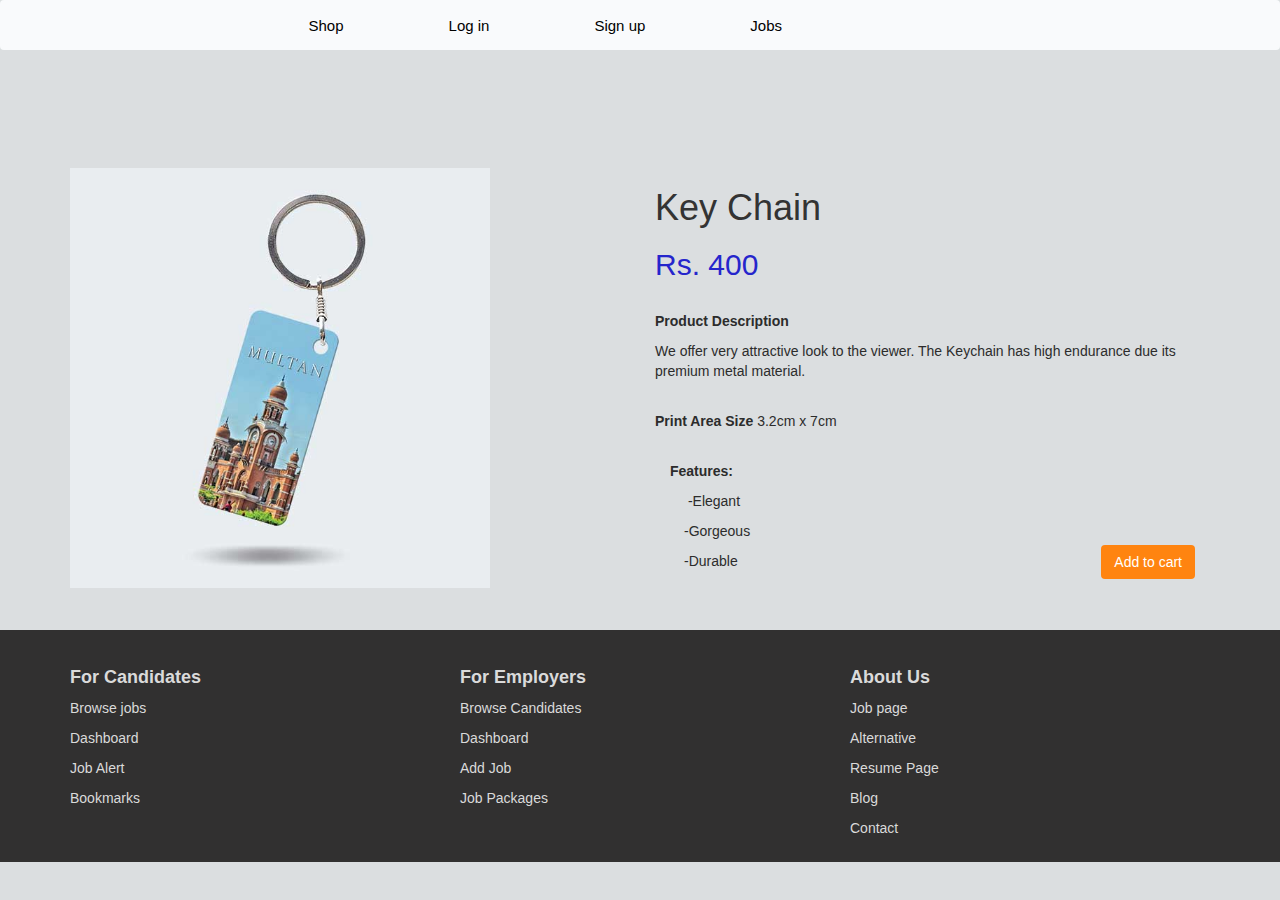
<file: index.html>
<!DOCTYPE html>
<html lang="en">
<head>
    <meta charset="UTF-8">
    <meta http-equiv="X-UA-Compatible" content="IE=edge">
    <meta name="viewport" content="width=device-width, initial-scale=1.0">

    <link rel="stylesheet" href="style.css">
    <link rel="stylesheet" href="https://maxcdn.bootstrapcdn.com/font-awesome/4.4.0/css/font-awesome.min.css">
    <link rel="stylesheet" href="https://maxcdn.bootstrapcdn.com/bootstrap/3.4.1/css/bootstrap.min.css">
    <title>Final Project</title>
</head>
<body>

    <header>

        <nav class="navbar navbar-style">
            <div class="container-fluid">
                <div class="collapse navbar-collapse">
                    <ul class="nav navbar-nav navbar-right">
                        <li><a href="index.html">Shop</a></li>
                        <li><a href="log-in.html">Log in</a></li>
                        <li><a href="signup.html">Sign up</a></li>
                        <li><a href="jobs.html">Jobs</a></li>
                    </ul>
                </div>
            </div>
        </nav>

    </header>

    <div class="container">

        <div class="row row1">
            <div class="col-sm-6">
                <img src="images/keychain.jpg" alt="">
            </div>

            <div class="col-sm-6">
                <h1>Key Chain</h1>
                <h2  style="color: rgb(37, 37, 204);">Rs. 400</h2> <br>
                <p><b>Product Description</b></p>
                <p>We offer very attractive look to the viewer. The Keychain has high endurance due its premium metal material.</p> <br>
                <p><b>Print Area Size</b> 3.2cm x 7cm</p> <br>
                
                <div class="col-sm-6">
                    <p><b>Features:</b></p>
                    <p>&emsp; -Elegant</p>
                    <p>&emsp;-Gorgeous</p>
                    <p>&emsp;-Durable</p>
                </div>
                
                <div class="col-sm-6 col0">
                    <button class="btn">Add to cart</button>
                </div>
            </div>
        </div>

    </div>

    <footer>

        <div class="container">

            <div class="row">
                <div class="col-sm-4">
                    <h4><b>For Candidates</b></h4>
                    <p>Browse jobs</p>
                    <p>Dashboard</p>
                    <p>Job Alert</p>
                    <p>Bookmarks</p>
                </div>

                <div class="col-sm-4">
                    <h4><b>For Employers</b></h4>
                    <p>Browse Candidates</p>
                    <p>Dashboard</p>
                    <p>Add Job</p>
                    <p>Job Packages</p>
                </div>

                <div class="col-sm-4">
                    <h4><b>About Us</b></h4>
                    <p>Job page</p>
                    <p>Alternative</p>
                    <p>Resume Page</p>
                    <p>Blog</p>
                    <p>Contact</p>
                </div>
            </div>
        
        </div>

    </footer>

</body>
</html>
</file>
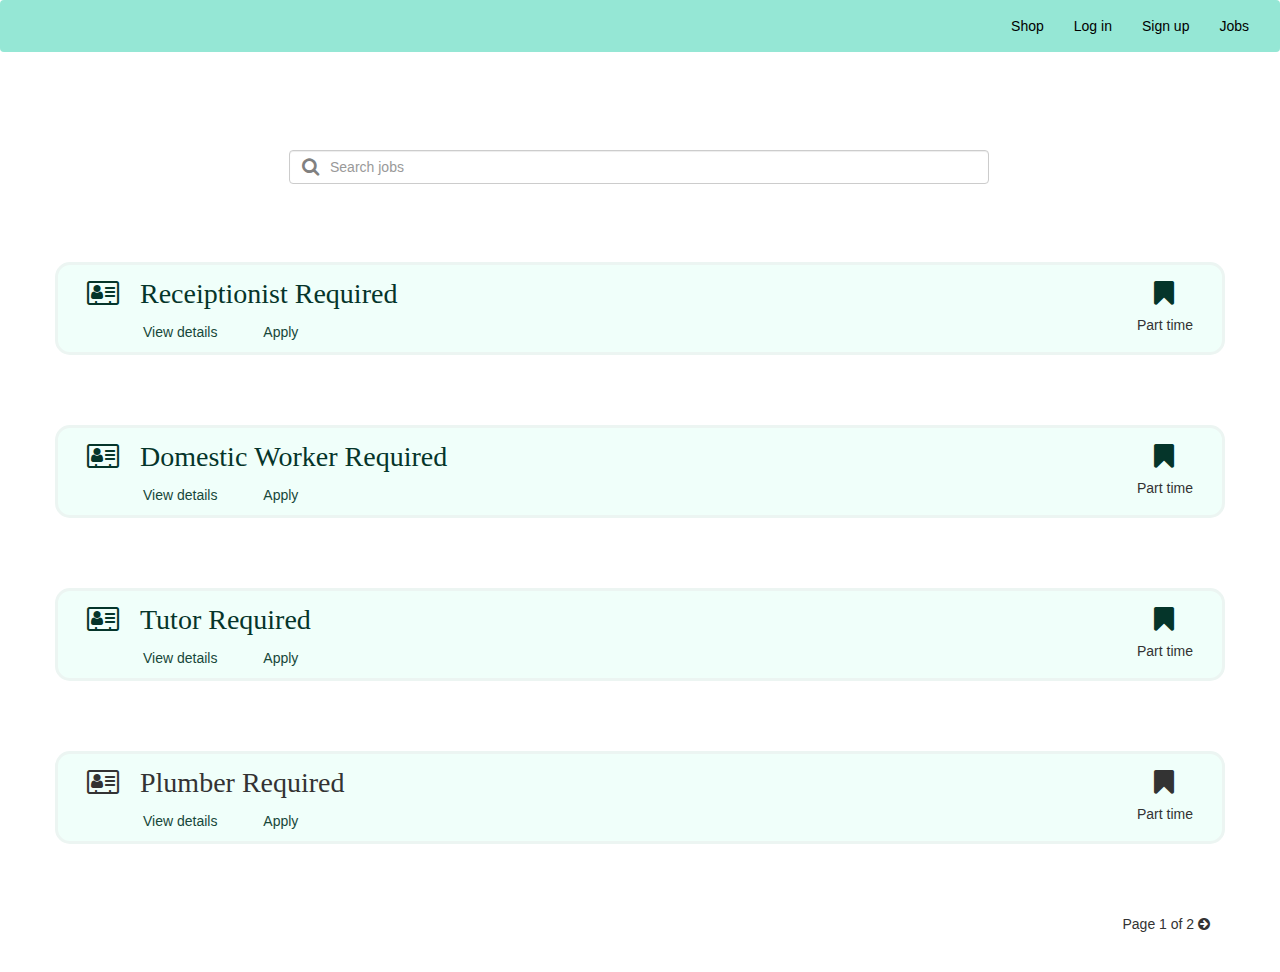
<file: jobs.html>
<!DOCTYPE html>
<html lang="en">
<head>
    <meta charset="UTF-8">
    <meta http-equiv="X-UA-Compatible" content="IE=edge">
    <meta name="viewport" content="width=device-width, initial-scale=1.0">

    <link rel="stylesheet" href="jobs.css">
    <link rel="stylesheet" href="https://maxcdn.bootstrapcdn.com/font-awesome/4.4.0/css/font-awesome.min.css">
    <link rel="stylesheet" href="https://maxcdn.bootstrapcdn.com/bootstrap/3.4.1/css/bootstrap.min.css">
    <link rel="stylesheet" href="https://cdnjs.cloudflare.com/ajax/libs/font-awesome/4.7.0/css/font-awesome.min.css">
    
    <title>Final Project</title>
</head>
<body>
    
    <header>

        <nav class="navbar navbar-style">
            <div class="container-fluid">
                <div class="collapse navbar-collapse">
                    <ul class="nav navbar-nav navbar-right">
                        <li><a href="index.html">Shop</a></li>
                        <li><a href="log-in.html">Log in</a></li>
                        <li><a href="signup.html">Sign up</a></li>
                        <li><a href="jobs.html">Jobs</a></li>
                    </ul>
                </div>
            </div>
        </nav>

    </header>

    <div class="container">

        <div class="row">
            <div class="search">
                <input type="text" class="form-control" style="width: 50em;" placeholder="Search jobs">  
                <i class="fa fa-search fa-lg"></i>
            </div>
        </div>

        <div class="row row1">
            <div class="col-sm-10 col11">
                <i class="fa fa-address-card-o fa-2x">&nbsp;&nbsp; Receiptionist Required</i>
                <p class="text">View details &emsp;&emsp;&emsp;Apply</p>
            </div>

            <div class="col-sm-2">
                <i class="fa fa-bookmark fa-2x" style="margin-left: 120px;"></i>
                <p style="text-align: right; margin-top: 7px;">Part time</p>
            </div>
        </div>

        <div class="row row1">
            <div class="col-sm-10 col11">
                <i class="fa fa-address-card-o fa-2x">&nbsp;&nbsp; Domestic Worker Required</i>
                <p class="text">View details &emsp;&emsp;&emsp;Apply</p>
            </div>

            <div class="col-sm-2">
                <i class="fa fa-bookmark fa-2x" style="margin-left: 120px;"></i>
                <p style="text-align: right; margin-top: 7px;">Part time</p>
            </div>
        </div>

        <div class="row row1">
            <div class="col-sm-10 col11">
                <i class="fa fa-address-card-o fa-2x">&nbsp;&nbsp; Tutor Required</i>
                <p class="text">View details &emsp;&emsp;&emsp;Apply</p>
            </div>

            <div class="col-sm-2">
                <i class="fa fa-bookmark fa-2x" style="margin-left: 120px;"></i>
                <p style="text-align: right; margin-top: 7px;">Part time</p>
            </div>
        </div>

        <div class="row row2">
            <div class="col-sm-10 col11">
                <i class="fa fa-address-card-o fa-2x">&nbsp;&nbsp; Plumber Required</i>
                <p class="text">View details &emsp;&emsp;&emsp;Apply</p>
            </div>

            <div class="col-sm-2">
                <i class="fa fa-bookmark fa-2x" style="margin-left: 120px;"></i>
                <p style="text-align: right; margin-top: 7px;">Part time</p>
            </div>
        </div>

        <div class="row row3">
            <div class="col-sm-12">
                <div class="page">
                    <p>Page 1 of 2 <i class="fa fa-arrow-circle-right"></i></p>
                    
                </div>
            </div>
        </div>

    </div>
    
</body>
</html>
</file>
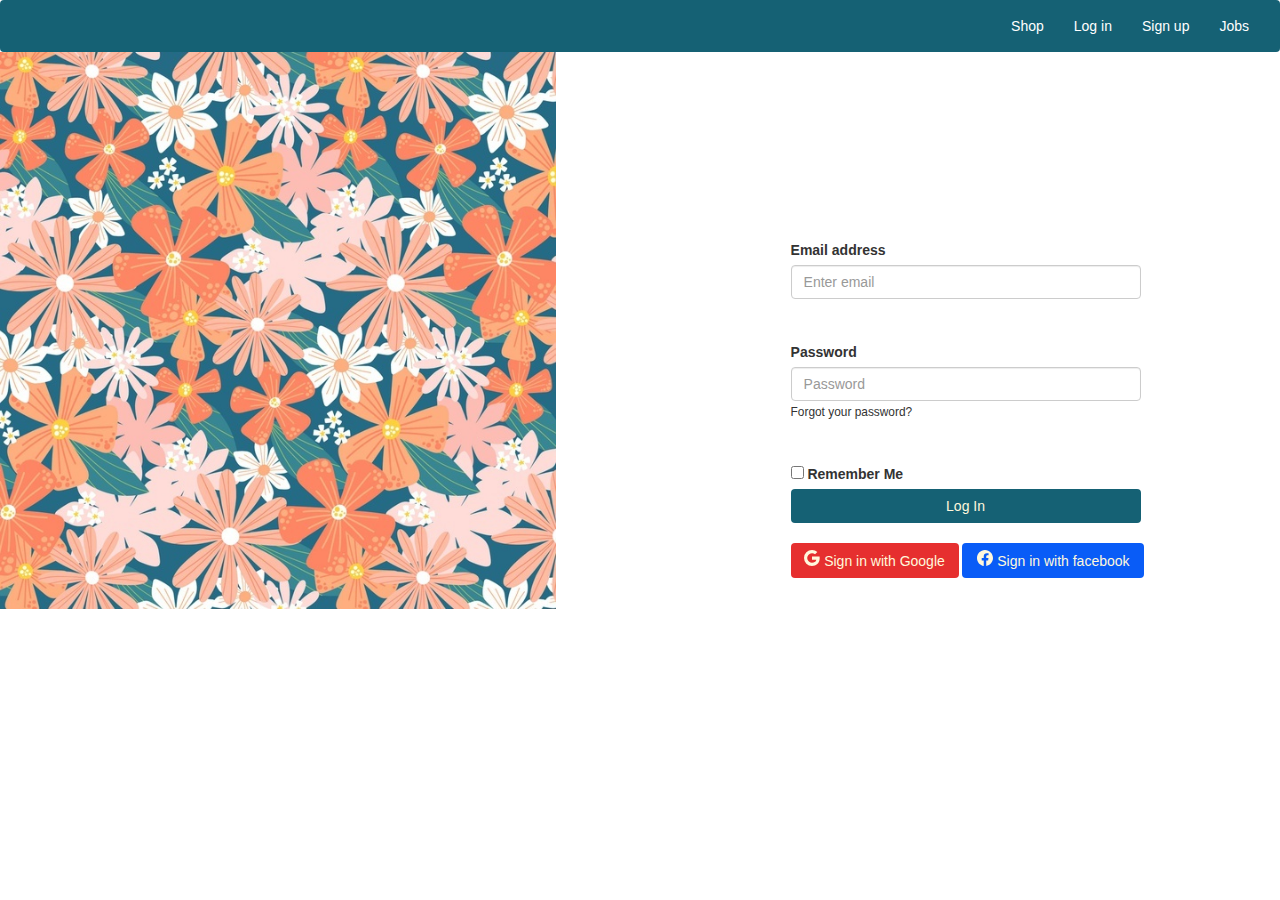
<file: log-in.html>
<!DOCTYPE html>
<html lang="en">
<head>
    <meta charset="UTF-8">
    <meta http-equiv="X-UA-Compatible" content="IE=edge">
    <meta name="viewport" content="width=device-width, initial-scale=1.0">

    <link rel="stylesheet" href="log-in.css">
    <link rel="stylesheet" href="https://maxcdn.bootstrapcdn.com/font-awesome/4.4.0/css/font-awesome.min.css">
    <link rel="stylesheet" href="https://maxcdn.bootstrapcdn.com/bootstrap/3.4.1/css/bootstrap.min.css">

    <title>Final Project</title>
</head>
<body>

    <header>

        <nav class="navbar navbar-style">
            <div class="container-fluid">
                <div class="collapse navbar-collapse">
                    <ul class="nav navbar-nav navbar-right">
                        <li><a href="index.html">Shop</a></li>
                        <li><a href="log-in.html">Log in</a></li>
                        <li><a href="signup.html">Sign up</a></li>
                        <li><a href="jobs.html">Jobs</a></li>
                    </ul>
                </div>
            </div>
        </nav>

    </header>

        <div class="row">
            <div class="col-sm-6">
                <img src="images/flower.jpg" alt="">
            </div>

            <div class="col-sm-6">
                <div class="alignform">

                    <form>

                        <div class="form-group">
                            <label for="email">Email address</label>
                            <input type="email" class="form-control" id="email" placeholder="Enter email" style="width: 350px;">
                        </div>

                        <div class="form-group">
                            <label for="password">Password</label>
                            <input type="password" class="form-control" id="password" placeholder="Password" style="width: 350px;">
                            <small>Forgot your password?</small>
                        </div>

                        <div class="form-check">
                            <input type="checkbox" class="form-check-input" id="check">
                            <label class="form-check-label" for="check">Remember Me</label>
                        </div>

                        <button type="submit" class="btn">Log In</button> <br> <br>

                        <button type="submit" class="btn google">
                            <svg xmlns="http://www.w3.org/2000/svg" width="16" height="16" fill="currentColor" class="bi bi-google" viewBox="0 0 16 16">
                                <path d="M15.545 6.558a9.42 9.42 0 0 1 .139 1.626c0 2.434-.87 4.492-2.384 5.885h.002C11.978 15.292 10.158 16 8 16A8 8 0 1 1 8 0a7.689 7.689 0 0 1 5.352 2.082l-2.284 2.284A4.347 4.347 0 0 0 8 3.166c-2.087 0-3.86 1.408-4.492 3.304a4.792 4.792 0 0 0 0 3.063h.003c.635 1.893 2.405 3.301 4.492 3.301 1.078 0 2.004-.276 2.722-.764h-.003a3.702 3.702 0 0 0 1.599-2.431H8v-3.08h7.545z"/>
                            </svg> 
                            Sign in with Google
                        </button>

                      <button class="btn facebook">
                        <svg xmlns="http://www.w3.org/2000/svg" width="16" height="16" fill="currentColor" class="bi bi-facebook" viewBox="0 0 16 16">
                            <path d="M16 8.049c0-4.446-3.582-8.05-8-8.05C3.58 0-.002 3.603-.002 8.05c0 4.017 2.926 7.347 6.75 7.951v-5.625h-2.03V8.05H6.75V6.275c0-2.017 1.195-3.131 3.022-3.131.876 0 1.791.157 1.791.157v1.98h-1.009c-.993 0-1.303.621-1.303 1.258v1.51h2.218l-.354 2.326H9.25V16c3.824-.604 6.75-3.934 6.75-7.951z"/>
                        </svg>
                        Sign in with facebook
                      </button>
                      
                  </form>
                  
                </div>
            </div>
        </div>
    
</body>
</html>
</file>
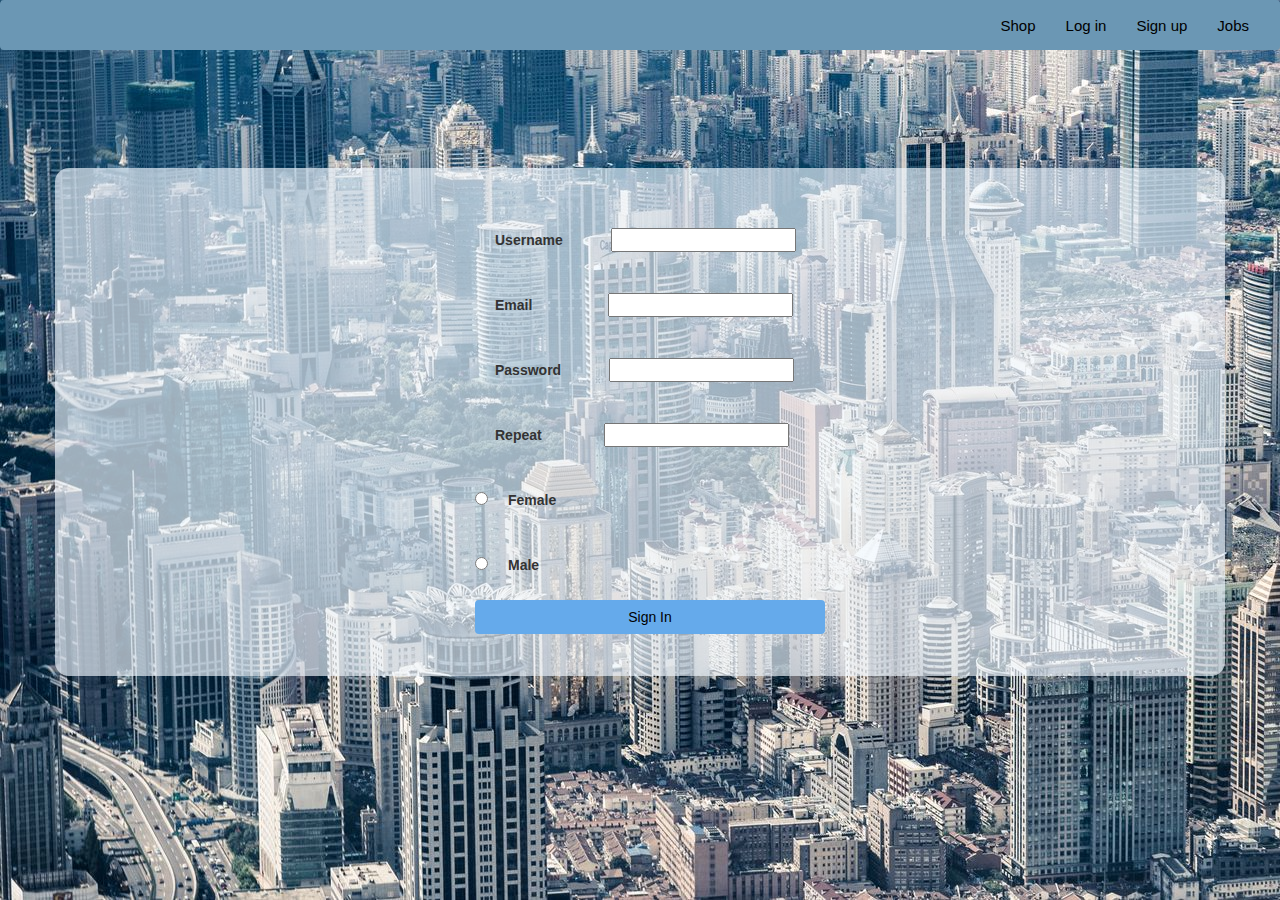
<file: signup.html>
<!DOCTYPE html>
<html lang="en">
<head>
    <meta charset="UTF-8">
    <meta http-equiv="X-UA-Compatible" content="IE=edge">
    <meta name="viewport" content="width=device-width, initial-scale=1.0">

    <link rel="stylesheet" href="signup.css">
    <link rel="stylesheet" href="https://maxcdn.bootstrapcdn.com/font-awesome/4.4.0/css/font-awesome.min.css">
    <link rel="stylesheet" href="https://maxcdn.bootstrapcdn.com/bootstrap/3.4.1/css/bootstrap.min.css">
    
    <title>Final Project</title>
</head>
<body>

    <header>

        <nav class="navbar navbar-style">
            <div class="container-fluid">
                <div class="collapse navbar-collapse">
                    <ul class="nav navbar-nav navbar-right">
                        <li><a href="index.html">Shop</a></li>
                        <li><a href="log-in.html">Log in</a></li>
                        <li><a href="signup.html">Sign up</a></li>
                        <li><a href="jobs.html">Jobs</a></li>
                    </ul>
                </div>
            </div>
        </nav>

    </header>

    <div class="container">

        <div class="row">
            <div class="alignform">
                <form action="">
                    <p>
                        <label for="username">Username</label>
                        <input type="text" name="username" id="username"> <br>
                    </p>

                    <p>
                        <label for="email">Email</label>
                        <input type="text" name="email" id="email"> <br>
                    </p>
            
                    <p>
                        <label for="password">Password</label>
                        <input type="password" name="password" id="password"> <br>
                    </p>
                    
                    <p>
                        <label for="repeat">Repeat</label>
                        <input type="password" name="password" id="repeat"> <br>
                    </p>

                    <p>
                        <input type="radio" name="female" id="female">
                        <label for="female">Female</label>
                    </p>

                    <p>
                        <input type="radio" name="male" id="male">
                        <label for="male">Male</label>
                    </p>

                    <p>
                        <button class="btn">Sign In</button>
                    </p>
                </form>
            </div>
        </div>
        
    </div>
</body>
</html>
</file>
<file: style.css>
*{
    margin: 0%;
    padding: 0%;
}

body
{
    background-color: rgb(219, 222, 224) !important;
}

/* ---------- NAVAR ---------- */

.navbar-style
{
    height: 40px;  
    background-color: #f9fafc;
    padding-right:28em;
}

li a
{
    color:#000000;
    border:none;
    font-family:'Gill Sans', 'Gill Sans MT', Calibri, 'Trebuchet MS', sans-serif;
    font-size: 15px;
    margin-right: 5em;
}

li a:hover
{
    color: #ffffff;
    background-color: #313131 !important;
    border-radius: 2em;
}

/* ---------- BODY ---------- */

.row1
{
    margin-top: 7em;
    

}

img
{
    height: 30em;
}

.row1 p
{
    color: rgb(44, 44, 44);
    font-family: 'Gill Sans', 'Gill Sans MT', Calibri, 'Trebuchet MS', sans-serif;
}

button
{
    background-color: rgb(255, 132, 16);
    color: rgb(255, 255, 255) !important;
    margin-left: 5em;
}

.col0
{
    display: flex;
    justify-content: right;
    margin-top: 6em;
}

footer
{
    background-color: rgb(49, 48, 48);
    color:rgb(218, 218, 218);
    padding-top: 2em;
    padding-bottom: 1em;
    margin-top: 3em;
    font-family: 'Gill Sans', 'Gill Sans MT', Calibri, 'Trebuchet MS', sans-serif;
}
</file>
<file: jobs.css>
*
{
    margin: 0%;
    padding: 0%;
}

/* ---------- NAVBAR ---------- */

.navbar
{
    background-color: rgb(149, 231, 213);
}

li a
{
    color: black;
    font-family: 'Gill Sans', 'Gill Sans MT', Calibri, 'Trebuchet MS', sans-serif;
}

/* ---------- BODY ---------- */

.form-control
{
    width: 3em;
}

input[type=text]
{
    width: 100%;
    padding: 12px 40px;
    margin: 8px 0;
    display: inline-block;
    border: 1px solid #ccc;
    box-sizing: border-box;
}

.search
{
    margin-left: 20% !important;
    margin-top: 5em;
    position: relative;
}

.search i
{
    position: absolute;
    left: 13px;
    top: 18px;
    color: gray;
}

.row1 i
{
    color: rgb(5, 53, 42);
}

.text
{
    margin-left: 3em;
    margin-top: 1em;
    padding-left: 1em;
    color: rgb(23, 71, 57);
}

.row1
{
    margin-top: 5em;
    background-color:rgb(240, 255, 250);
    padding: 1em 1em 0em;
    border-radius: 15px;
    border-style: solid;
    border-color: rgb(236, 245, 242);
}

.row2
{
    margin-bottom: 5em;
    margin-top: 5em;
    background-color:rgb(240, 255, 250);
    padding: 1em 1em 0em;
    border-radius: 15px;
    border-style: solid;
    border-color: rgb(236, 245, 242);
}

.row3
{
    margin-bottom: 2em;
    text-align: right;
}
</file>
<file: log-in.css>
*
{
    margin: 0%;
    padding: 0%;
}

/* ---------- NAVBAR ---------- */

.navbar
{
    background-color: rgb(21, 97, 116);
}

li a
{
    color: rgb(255, 255, 255);
    font-family:'Gill Sans', 'Gill Sans MT', Calibri, 'Trebuchet MS', sans-serif;
}

/* ---------- BODY ---------- */

.alignform
{
    display: block;
    text-align: center;
}
form
{
    margin-top: 10em;
    display: inline-block;
    margin-left: 0%;
    margin-right: 0%;
    text-align: left;
}

label
{
    size: 3em;
    margin-top: 2em;
}

.btn
{
    width: 350px;
    background-color: rgb(21, 97, 116);
    color: cornsilk;
}

img
{
    margin-top: -1.4em;
    width: 89%;
}

.google
{
    width: 12em;
    background-color: rgb(230, 47, 47);
}

.facebook
{
    width: 13em;
    background-color: rgb(9, 92, 247);
}
</file>
<file: signup.css>
@import url('https://fonts.googleapis.com/css2?family=Actor&display=swap');

*{
    margin: 0%;
    padding: 0%;
}

body
{
    background-image: url("images/signup.jpg");
}

/* ---------- NAVAR ---------- */

.navbar-style
{
    height: 40px;
    justify-content: center;
    align-items: center;    
    background-color: #6b97b4;
}

li a
{
    color:#000000;
    position: relative;
    overflow: hidden;
    border:none;
    font-family:'Gill Sans', 'Gill Sans MT', Calibri, 'Trebuchet MS', sans-serif;
    font-size: 15px;
}

/* ---------- BODY ---------- */

img
{
    height: 30%;
    width: 30%;
}

li a:hover
{
    color: #000000;
}

li a:focus
{
    color: #000000;
    
}

li a:active
{
    color: #000000;
}

label
{
    padding-top: 30px;
    padding: 20px;
}

input
{
    margin-right: 20px;
}

.row
{
    background-color:rgba(240, 248, 255, 0.658);
    border-radius: 1em;
    padding-top: 3em;
    padding-bottom: 3em;
    margin-top:7em;
    text-align: left;
}

input[id="username"]
{
    margin-left: 2em;
}

input[id="email"]
{
    margin-left: 4em;
}

input[id="password"]
{
    margin-left: 2em;
}

input[id="repeat"]
{
    margin-left: 3em;
}

input[id="male"]
{
    margin-left: 10em;
}

.btn
{
    background-color: rgb(101, 170, 235);
    color: black;
    width: 350px;
}
form
{
    display: table;
    margin-left: 30em;
}

p
{
    display: table-row;
}

label
{
    display: table-cell;
}

input
{
    display: table-cell;
}
</file>
